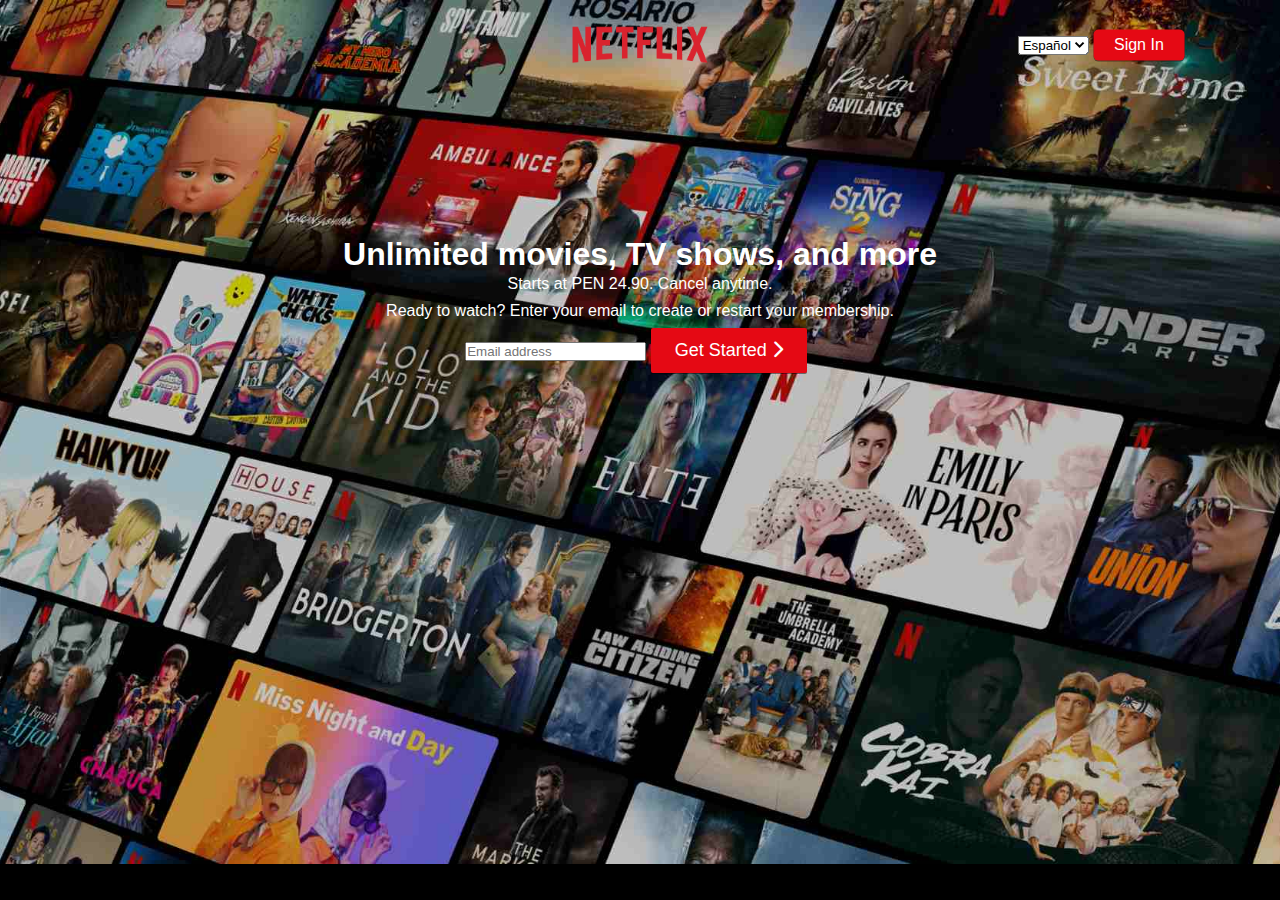
<file: index.html>
<!DOCTYPE html>
<html lang="en">
<head>
    <meta charset="UTF-8">
    <meta name="viewport" content="width=device-width, initial-scale=1.0">
    <link rel="stylesheet" href="https://cdnjs.cloudflare.com/ajax/libs/font-awesome/6.6.0/css/all.min.css">
    <link rel="stylesheet" href="css/style.css">
    <title>Netflix: Watch TV Shows Online, Watch Movies Online</title>
</head>
<body>
    <div class="main-content">
        <header class="showcase">
            <img src="img/Netflix_Logo_PMS.png" alt="Netflix logo">
            <nav class="showcase-nav">
                <label for="language-select" class="visually-hidden"></label>
                <select name="LanguageSelect" id="language-select" aria-label="Language Select">
                    <option value="Es">Español</option>
                    <option value="En">English</option>
                </select>
                <button type="button" class="btn btn-rounded">Sign In</button>
            </nav>
        </header>
        <main class="showcase-content">
            <h1>Unlimited movies, TV shows, and more</h1>
            <h2>Starts at PEN 24.90. Cancel anytime.</h2>
            <p>Ready to watch? Enter your email to create or restart your membership.</p>
            <form action="" method="post">
                <label for="email" class="visually-hidden"></label>
                <input type="email" id="email" placeholder="Email address" required>
                <button type="submit" class="btn btn-xl">Get Started <i class="fa-solid fa-chevron-right"></i></button>
            </form>
        </main>
    </div>
</body>
</html>
</file>
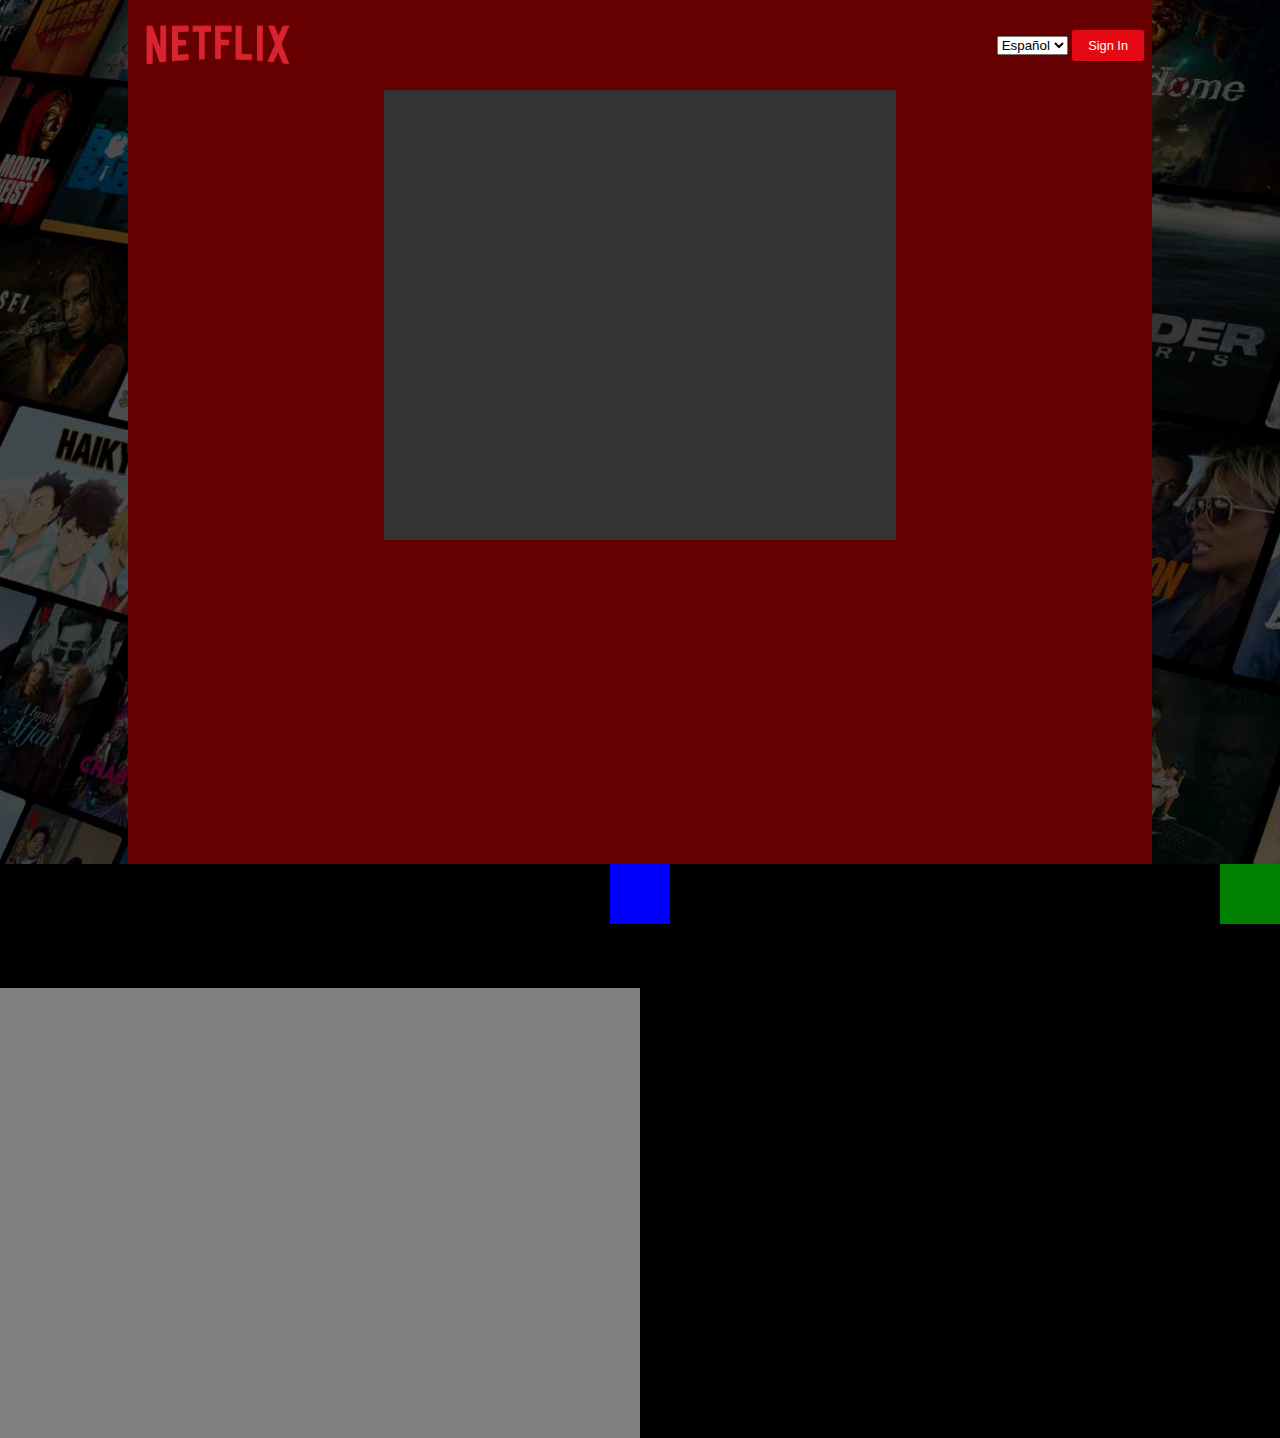
<file: prueba.html>
<!DOCTYPE html>
<html lang="en">
<head>
    <meta charset="UTF-8">
    <meta name="viewport" content="width=device-width, initial-scale=1.0">
    <link rel="stylesheet" href="https://cdnjs.cloudflare.com/ajax/libs/font-awesome/6.6.0/css/all.min.css">
    <link rel="stylesheet" href="prueba.css">
    <title>Document</title>
</head>
<body>
    <div class="body-bg">
        <div class="app">
            <header class="header">
                <img src="img/Netflix_Logo_PMS.png" alt="Netflix logo">
                <nav class="nav-header">
                    <label for="language-select" class="visually-hidden"></label>
                    <select name="LanguageSelect" id="language-select" aria-label="Language Select">
                        <option value="Es">Español</option>
                        <option value="En">English</option>
                    </select>
                    <button type="button" class="btn btn-rounded">Sign In</button>
                </nav>
            </header>
            <main class="main-content">

            </main>
        </div>
        <div class="container">
            <div class="child-container">
                <div class="child"></div>
                <div class="child1"></div>
            </div>
            <div class="main-content">
    
            </div>
        </div>
    </div>
</body>
</html>
</file>
<file: css/style.css>
:root{
    --primary-color: #e50914;
}
* {
    box-sizing: border-box;
    margin: 0;
    padding: 0;
}

body {
    font-family: 'Arial', sans-serif;
    -webkit-font-smoothing: antialiased;
    background: #000;
    color: #999;
}

ul {
    list-style: none;
}
h1, h2, h3, h4 {
    color: #fff;
}
a {
    color: #fff;
    text-decoration: none;
}
p {
    margin: 0.5rem 0;
    color: #fff;
}
img {
    width: 100%;
}
.main-content {
    width: 100%;
    height: 96vh;
    position: relative;
    background: url(../img/netflixbackground.jpg) no-repeat center center/cover;
}
.showcase {
    position: relative;
    height: 90px;
}
.showcase img {
    width: 170px;
    position: absolute;
    top: 50%;
    left: 50%;
    transform: translate(-50%, -50%);
}
.showcase-nav {
    position: absolute;
    top: 50%;
    right: 0;
    transform: translate(-50%, -50%);
}
.showcase-content{
    position: relative;
    margin: auto;
    display: flex;
    flex-direction: column;
    align-items: center;
    text-align: center;
    margin-top: 9rem;
}
.showcase-content h1{
    font-weight: 700;
    font-size: 2rem;
    line-height: 125%;
}
.showcase-content h2{
    font-weight: 400;
    font-size: 1rem;
    line-height: 125%;
}
.btn {
    display: inline-block;
    background: var(--primary-color);
    color: #Fff;
    padding: 0.4rem 1.3rem;
    font-size: 1rem;
    text-align: center;
    border: none;
    cursor: pointer;
    margin-right: 0.5rem;
    outline: none;
    box-shadow: 0 1px 0 rgba(0, 0, 0, 0.45);
    border-radius: 2px;
    font-weight: 500;
}
.btn:hover{
    opacity: 0.9;
}
.btn-rounded{
    border-radius: 5px;
}
.btn-xl{
    font-size: 1.125rem;
    padding: 0.75rem 1.5rem;
}
</file>
<file: prueba.css>
:root{
    --primary-color: #e50914;
}
* {
    box-sizing: border-box;
    margin: 0;
    padding: 0;
}

body {
    font-family: 'Arial', sans-serif;
    -webkit-font-smoothing: antialiased;
    background: #000;
    color: #999;
}

ul {
    list-style: none;
}
h1, h2, h3, h4 {
    color: #fff;
}
a {
    color: #fff;
    text-decoration: none;
}
p {
    margin: 0.5rem 0;
    color: #fff;
}
img {
    width: 100%;
}
.body-bg {
    width: 100%;
    height: 96vh;
    position: relative;
    background: url(../img/netflixbackground.jpg) no-repeat center center/cover;
}
.body-bg::after{
    content: '';
    position: absolute;
    top:0;
    left: 0;
    width: 100%;
    height: 100%;
    background: rgba(0, 0, 0, 0.6);
    z-index: 0;
}
.app{
    position: relative;
    display: flex;
    flex-direction: column;
    align-items: center;
    width: 80%;
    height: 96vh;
    margin: auto;
    background: red;
}
.header{
    width: 100%;
    position: relative;
    display: flex;
    justify-content: space-between;
    align-items: center;
    height: 90px;
    z-index: 1;
}
.header img {
    width: 180px;
}
.nav-header {
    
}
.main-content{ 
    display: flex;
    background: gray;
    width: 50%;
    height: 50vh;
}
.btn {
    display: inline-block;
    background: var(--primary-color);
    color: #Fff;
    padding: 0.5rem 1rem;
    font-size: .8rem;
    font-weight: bold;
    text-align: center;
    border: none;
    cursor: pointer;
    margin-right: 0.5rem;
    outline: none;
    box-shadow: 0 1px 0 rgba(0, 0, 0, 0.45);
    border-radius: 2px;
    font-weight: 500;
}
.child-container{
    background: rgba(0, 0, 0, 0.6);
    width: 100%;
    display: flex;
    align-items: center;
    margin-bottom: 4rem;
    position: relative;
}
.child{
    width: 60px;
    height: 60px;
    background: blue;
    margin: 0 auto;
}
.child1{
    align-self: flex-end;
    width: 60px;
    height: 60px;
    background: green;
    position: absolute;
    right: 0;
    top: 0;
}
</file>
